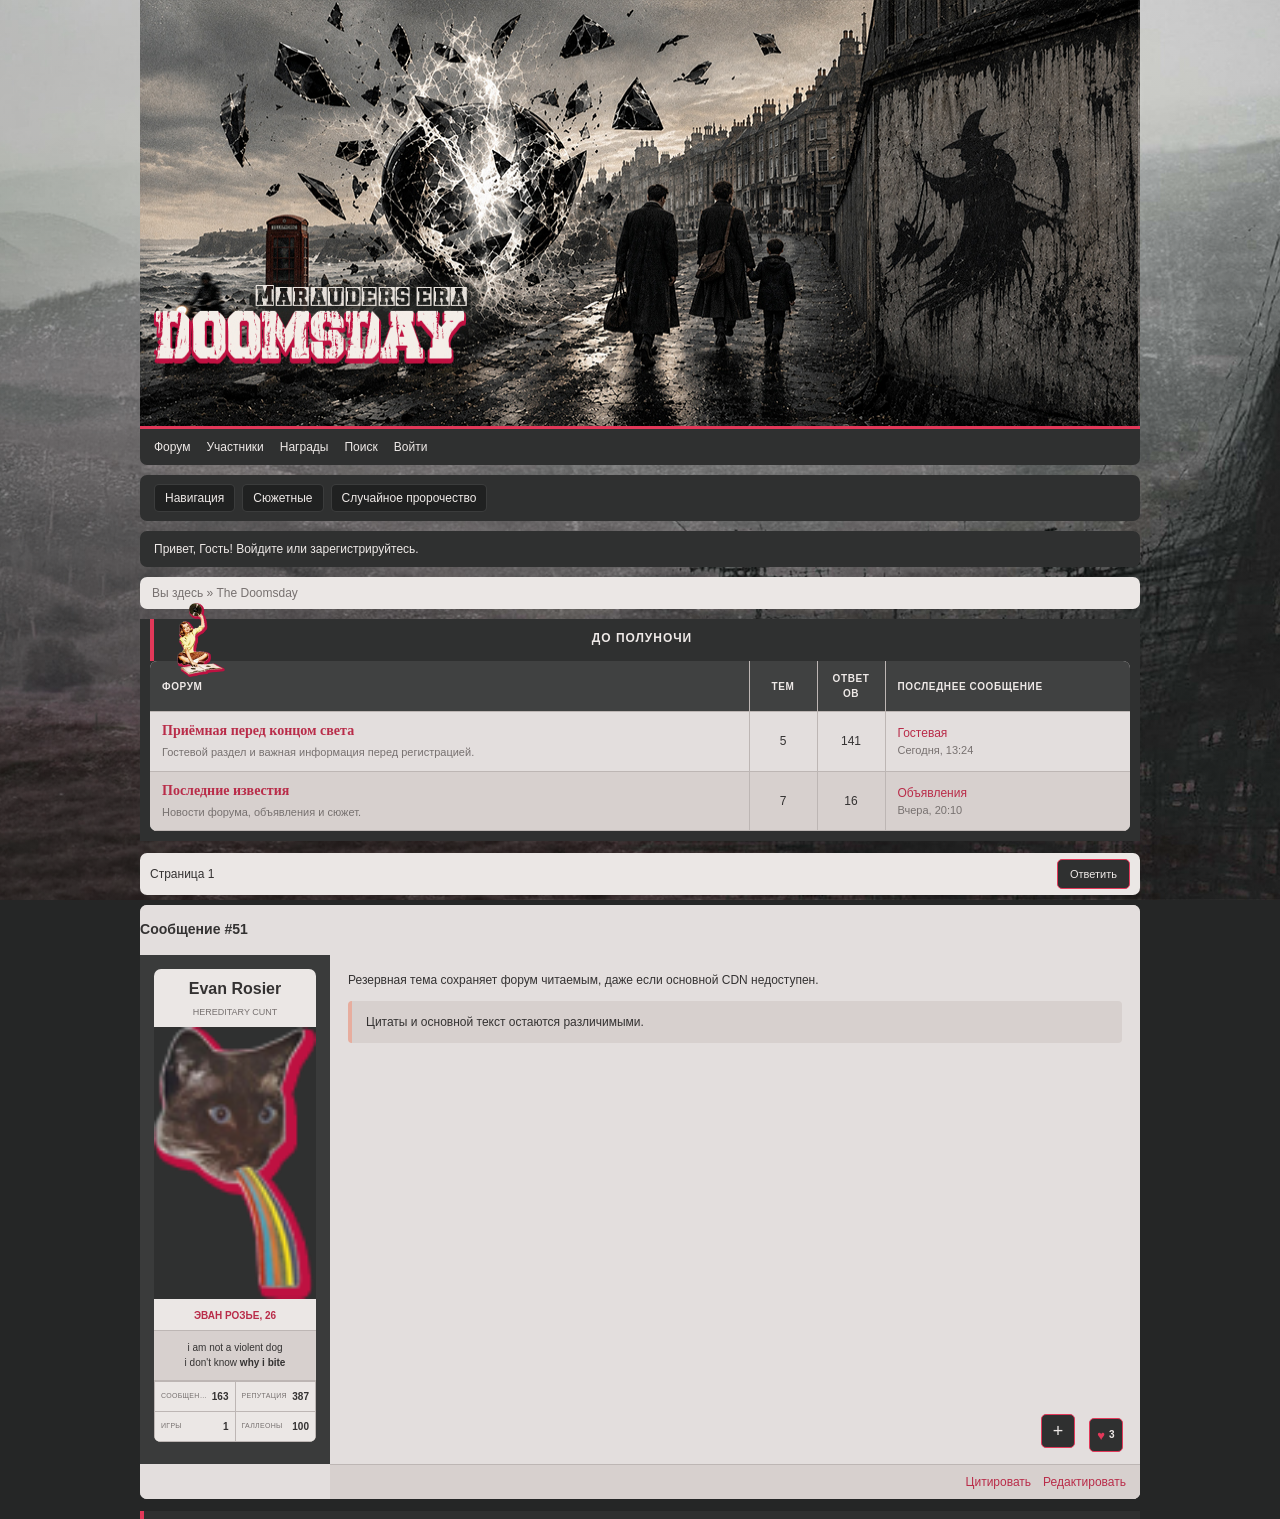
<file: index.html>
<!doctype html>
<html lang="ru">
<head>
  <meta charset="utf-8">
  <meta name="viewport" content="width=device-width, initial-scale=1">
  <meta http-equiv="refresh" content="0; url=preview.html">
  <title>Doomsday fallback preview</title>
</head>
<body>
  <p><a href="preview.html">Открыть предпросмотр резервной темы</a></p>
</body>
</html>
</file>
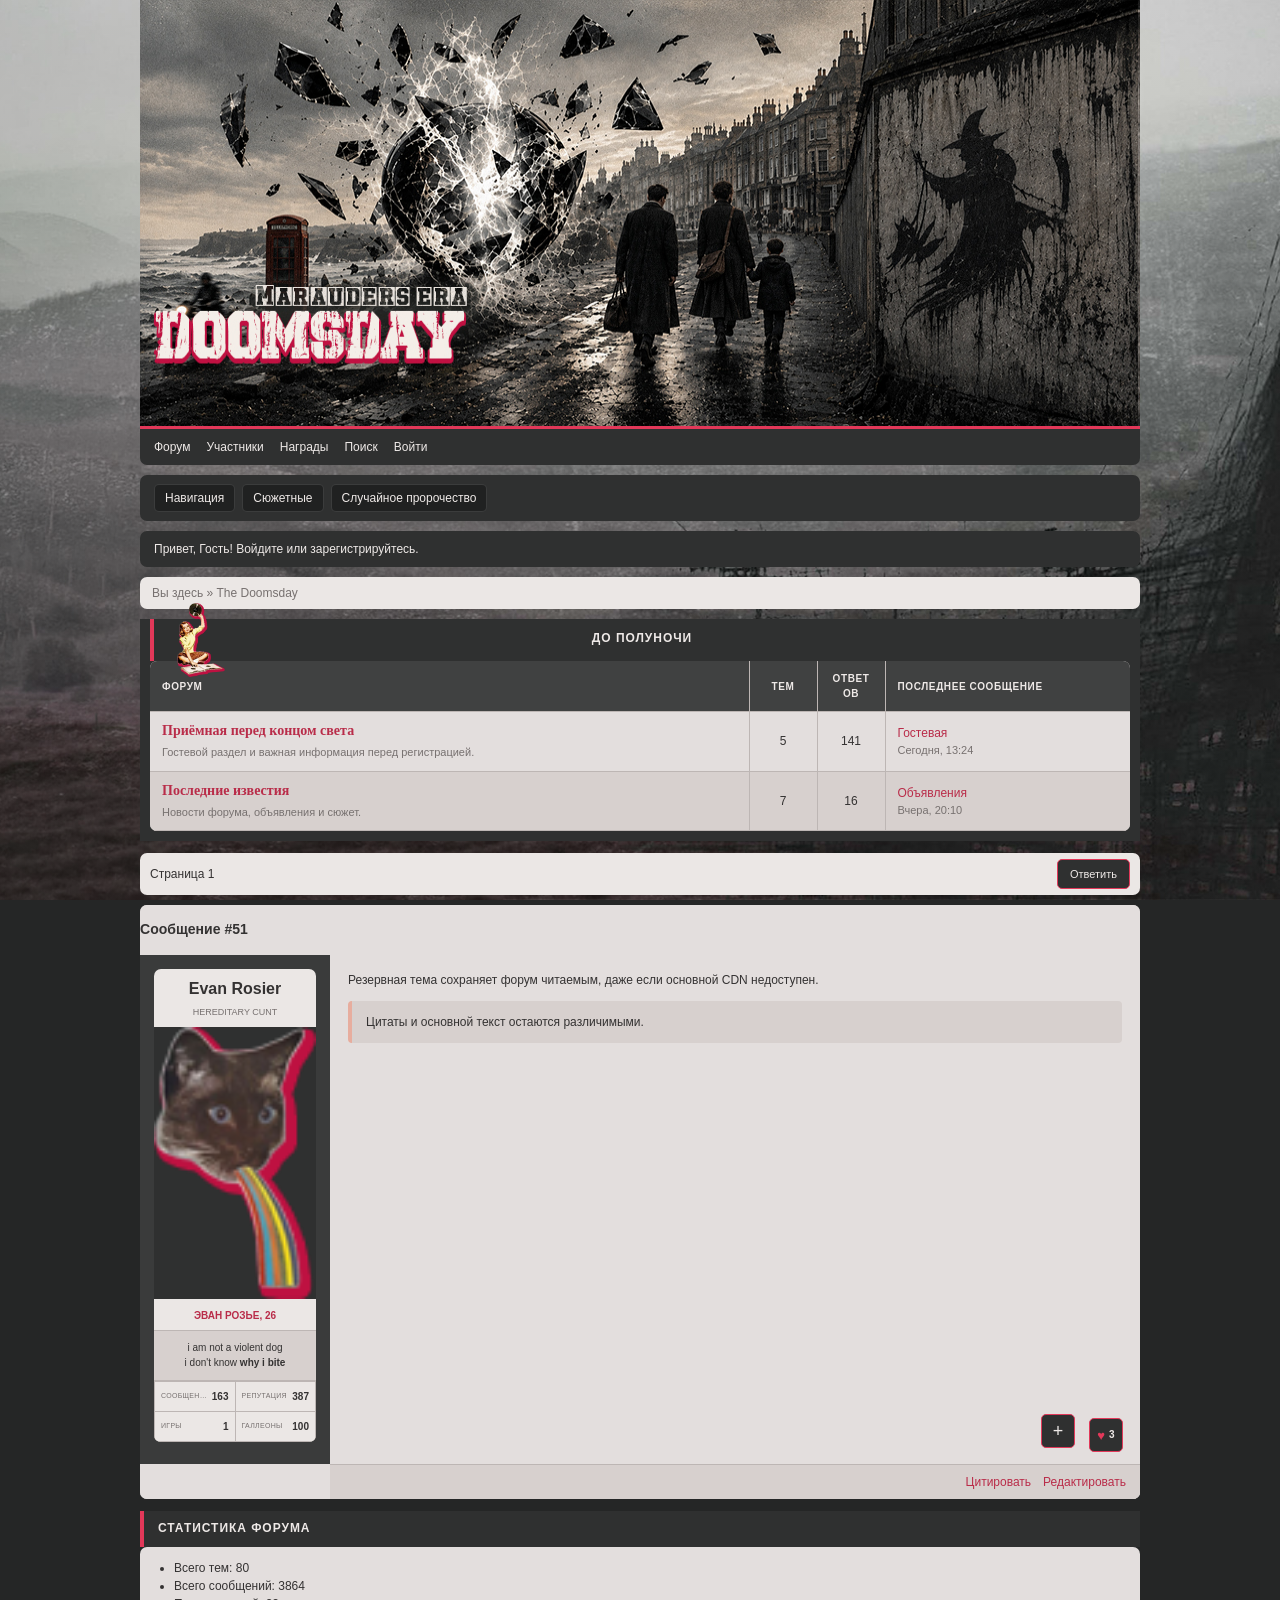
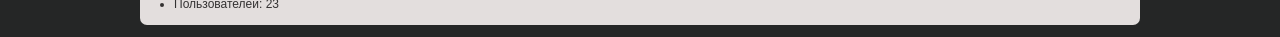
<file: preview.html>
<!doctype html>
<html lang="ru" class="doomsday-fallback">
<head>
  <meta charset="utf-8">
  <meta name="viewport" content="width=device-width, initial-scale=1">
  <title>Doomsday fallback preview</title>
  <link rel="stylesheet" href="fallback.css">
</head>
<body>
  <div id="pun">
    <div class="punbb" id="pun-index">
      <div id="pun-title">
        <h1>The Doomsday</h1>
      </div>

      <div id="pun-navlinks">
        <h2>Меню навигации</h2>
        <div class="container">
          <ul>
            <li><a href="#">Форум</a></li>
            <li><a href="#">Участники</a></li>
            <li><a href="#">Награды</a></li>
            <li><a href="#">Поиск</a></li>
            <li><a href="#">Войти</a></li>
          </ul>
        </div>
      </div>

      <div id="pun-announcement">
        <h2>Объявление</h2>
        <div class="container html-box">
          <a href="#">Навигация</a>
          <a href="#">Сюжетные</a>
          <a href="#">Случайное пророчество</a>
        </div>
      </div>

      <div id="pun-status">
        <h2>Информация о пользователе</h2>
        <div class="container">Привет, Гость! <a href="#">Войдите</a> или зарегистрируйтесь.</div>
      </div>

      <p class="crumbs">Вы здесь » The Doomsday</p>

      <div id="pun-main" class="main">
        <h1>Форум</h1>
        <div class="category" id="pun-category1">
          <h2>До полуночи</h2>
          <div class="container">
            <table>
              <thead>
                <tr><th class="tcl">Форум</th><th class="tc2">Тем</th><th class="tc3">Ответов</th><th class="tcr">Последнее сообщение</th></tr>
              </thead>
              <tbody>
                <tr>
                  <td class="tcl"><h3><a href="#">Приёмная перед концом света</a></h3><div class="forumdesc">Гостевой раздел и важная информация перед регистрацией.</div></td>
                  <td class="tc2">5</td><td class="tc3">141</td><td class="tcr"><a href="#">Гостевая</a><div class="lastpost">Сегодня, 13:24</div></td>
                </tr>
                <tr>
                  <td class="tcl"><h3><a href="#">Последние известия</a></h3><div class="forumdesc">Новости форума, объявления и сюжет.</div></td>
                  <td class="tc2">7</td><td class="tc3">16</td><td class="tcr"><a href="#">Объявления</a><div class="lastpost">Вчера, 20:10</div></td>
                </tr>
              </tbody>
            </table>
          </div>
        </div>
      </div>

      <div class="main">
        <div class="linkst"><span class="pagelink">Страница 1</span><span class="postlink"><a href="#">Ответить</a></span></div>
        <div id="pun-viewtopic">
        <div class="post" id="p4507">
          <div class="container">
            <h3>Сообщение #51</h3>
            <div class="post-author">
              <ul>
                <li class="pa-author"><span class="fld-name">Автор: </span><a href="#">Evan Rosier</a></li>
                <li class="pa-title">hereditary cunt</li>
                <li class="pa-avatar"><div><img src="assets/category-icon-3.png" alt="Evan Rosier"></div></li>
                <li class="pa-posts"><span class="fld-name">Сообщений: </span>163</li>
                <li class="pa-respect"><span class="fld-name">Репутация: </span>+387</li>
                <li class="pa-fld1"><span class="fld-name">Контекст: </span>https://forumstatic.ru/example.png</li>
                <li class="pa-fld2"><span class="fld-name">Метка: </span>https://forumstatic.ru/example.png</li>
                <li class="pa-fld3"><span class="fld-name">Личное дело: </span><a href="#">Эван Розье, 26</a></li>
                <li class="pa-fld4"><span class="fld-name">Личное звание: </span><span style="font-size: 7px">i am not a violent dog<br>i don't know <b>why i bite</b></span></li>
                <li class="pa-fld5"><span class="fld-name">PostCount: </span>1</li>
                <li class="pa-fld6"><span class="fld-name">TopicIds: </span>91</li>
                <li class="pa-fld8"><span class="fld-name">Money: </span>100</li>
              </ul>
            </div>
            <div class="post-body">
              <div class="post-content"><p>Резервная тема сохраняет форум читаемым, даже если основной CDN недоступен.</p><blockquote>Цитаты и основной текст остаются различимыми.</blockquote></div>
              <div class="post-rating"><p><a href="#">3</a></p></div>
              <div class="post-vote"><p><a href="#">+</a></p></div>
            </div>
            <div class="post-links"><ul><li><a href="#">Цитировать</a></li><li><a href="#">Редактировать</a></li></ul></div>
          </div>
        </div>
        </div>
      </div>

      <div id="pun-stats" class="section">
        <h2>Статистика форума</h2>
        <div class="container"><ul><li>Всего тем: 80</li><li>Всего сообщений: 3864</li><li>Пользователей: 23</li></ul></div>
      </div>
    </div>
  </div>
  <script>
    window.fetch = function () {
      return Promise.resolve({
        ok: true,
        json: function () {
          return Promise.resolve({ response: [{ post_id: 4507, votes: [
            { user_id: 7, username: 'Marlene McKinnon', avatar: '', value: 1 },
            { user_id: 28, username: 'Mary Macdonald', avatar: '', value: 1 },
            { user_id: 4, username: 'Sirius Black', avatar: '', value: 1 }
          ] }] });
        }
      });
    };
  </script>
  <script src="fallback.js"></script>
</body>
</html>
</file>
<file: fallback.css>
/*
 * The Doomsday emergency theme
 *
 * This deliberately small, image-free stylesheet is loaded only when the
 * primary forumstatic.ru theme did not apply. Keep it self-contained: do not
 * add imports, fonts, images, or other resources hosted on forumstatic.ru.
 *
 * Activation is scoped to html.doomsday-fallback so this file is harmless if
 * it is ever fetched while the primary theme is available.
 */

html.doomsday-fallback {
  --fallback-page: #252626;
  --fallback-surface: #e3dedd;
  --fallback-surface-alt: #d7d0ce;
  --fallback-surface-soft: #ebe7e5;
  --fallback-dark: #2f3030;
  --fallback-dark-deep: #202121;
  --fallback-text: #343232;
  --fallback-muted: #777170;
  --fallback-light: #eee9e7;
  --fallback-accent: #e23859;
  --fallback-accent-dark: #b92c49;
  --fallback-accent-soft: #e7ad9e;
  --fallback-border: #bdb6b4;
  --fallback-radius: 7px;
  --fallback-width: 1000px;
  --fallback-header-image: url("assets/header.jpg");
  --fallback-page-image: url("assets/page-background.jpg");
  --fallback-footer-image: url("assets/footer-decorate.png");
  --fallback-footer-paper-image: url("assets/footer-paper-decorate.png");
  --fallback-category-icon-1: url("assets/category-icon-1.png");
  --fallback-category-icon-2: url("assets/category-icon-2.png");
  --fallback-category-icon-3: url("assets/category-icon-3.png");
  --fallback-category-icon-4: url("assets/category-icon-4.png");
  --fallback-category-icon-5: url("assets/category-icon-5.png");
  --fallback-category-icon-6: url("assets/category-icon-6.png");
  --fallback-category-icon-7: url("assets/category-icon-7.png");
  --fallback-category-icon-8: url("assets/category-icon-8.png");

  color: var(--fallback-text);
  background: var(--fallback-page);
  font-family: Verdana, Arial, Helvetica, sans-serif;
}

html.doomsday-fallback,
html.doomsday-fallback body {
  width: 100%;
  min-width: 0;
  min-height: 100%;
  margin: 0;
  padding: 0;
}

html.doomsday-fallback body {
  min-height: 100vh;
  color: var(--fallback-text);
  background:
    linear-gradient(rgba(37, 38, 38, 0.16), rgba(37, 38, 38, 0.48)),
    var(--fallback-page-image) center top / cover fixed no-repeat,
    var(--fallback-page);
  font: 12px/1.5 Verdana, Arial, Helvetica, sans-serif;
}

html.doomsday-fallback *,
html.doomsday-fallback *::before,
html.doomsday-fallback *::after {
  box-sizing: border-box;
}

html.doomsday-fallback img {
  max-width: 100%;
  height: auto;
  border: 0;
}

html.doomsday-fallback a {
  color: var(--fallback-accent-dark);
  text-decoration: none;
}

html.doomsday-fallback a:hover,
html.doomsday-fallback a:focus-visible {
  color: var(--fallback-accent);
  text-decoration: underline;
}

html.doomsday-fallback #pun {
  position: relative;
  width: min(var(--fallback-width), calc(100% - 28px));
  min-height: 100vh;
  margin: 0 auto;
}

html.doomsday-fallback .punbb {
  width: 100%;
  min-height: 100vh;
}

html.doomsday-fallback .punbb ul,
html.doomsday-fallback .punbb ol,
html.doomsday-fallback .punbb dl,
html.doomsday-fallback .punbb p {
  margin-top: 0;
}

/* Static header: interactive overlays are optional and unavailable offline. */
html.doomsday-fallback #pun-title {
  position: relative;
  min-height: 429px;
  margin: 0;
  overflow: hidden;
  color: var(--fallback-light);
  background: var(--fallback-header-image) center / 100% 100% no-repeat;
  border-bottom: 3px solid var(--fallback-accent);
}

html.doomsday-fallback #pun-title h1 {
  position: absolute;
  left: -9999px;
  width: 1px;
  height: 1px;
  overflow: hidden;
}

html.doomsday-fallback #pun-title table,
html.doomsday-fallback #pun-title .header-selector,
html.doomsday-fallback #pun-title .header-overlay {
  display: none;
}

/* Navigation and service panels. */
html.doomsday-fallback #pun-navlinks,
html.doomsday-fallback #pun-ulinks,
html.doomsday-fallback #pun-status,
html.doomsday-fallback #pun-announcement {
  margin: 0 0 10px;
  color: var(--fallback-light);
  background: var(--fallback-dark);
  border-radius: 0 0 var(--fallback-radius) var(--fallback-radius);
}

html.doomsday-fallback #pun-ulinks,
html.doomsday-fallback #pun-status,
html.doomsday-fallback #pun-announcement {
  border-radius: var(--fallback-radius);
}

html.doomsday-fallback #pun-navlinks .container,
html.doomsday-fallback #pun-ulinks .container,
html.doomsday-fallback #pun-status .container,
html.doomsday-fallback #pun-announcement .container {
  padding: 9px 14px;
  color: inherit;
  background: transparent;
  border-radius: inherit;
}

html.doomsday-fallback #pun-navlinks h2,
html.doomsday-fallback #pun-ulinks h2,
html.doomsday-fallback #pun-status h2,
html.doomsday-fallback #pun-announcement h2,
html.doomsday-fallback #pun-main > h1 {
  position: absolute;
  left: -9999px;
  width: 1px;
  height: 1px;
  overflow: hidden;
}

html.doomsday-fallback #pun-navlinks ul,
html.doomsday-fallback #pun-ulinks ul {
  display: flex;
  flex-wrap: wrap;
  gap: 5px 16px;
  margin: 0;
  padding: 0;
  list-style: none;
}

html.doomsday-fallback #pun-navlinks li,
html.doomsday-fallback #pun-ulinks li {
  margin: 0;
  padding: 0;
}

html.doomsday-fallback #pun-navlinks a,
html.doomsday-fallback #pun-ulinks a,
html.doomsday-fallback #pun-status a {
  color: var(--fallback-light);
}

html.doomsday-fallback #pun-announcement .html-box {
  display: flex;
  flex-wrap: wrap;
  gap: 7px;
}

html.doomsday-fallback #pun-announcement a,
html.doomsday-fallback #pun-announcement .quick-link {
  display: inline-flex;
  min-height: 28px;
  align-items: center;
  padding: 4px 10px;
  color: var(--fallback-light);
  background: var(--fallback-dark-deep);
  border: 1px solid rgba(255, 255, 255, 0.12);
  border-radius: 5px;
}

html.doomsday-fallback .crumbs {
  margin: 0 0 10px;
  padding: 7px 12px;
  color: var(--fallback-muted);
  background: var(--fallback-surface-soft);
  border-radius: var(--fallback-radius);
}

/* Shared sections and tables. */
html.doomsday-fallback .punbb .section,
html.doomsday-fallback .punbb .main,
html.doomsday-fallback .punbb .category,
html.doomsday-fallback .punbb .post,
html.doomsday-fallback .punbb .formal,
html.doomsday-fallback .punbb .info,
html.doomsday-fallback .punbb .modmenu {
  margin: 0 0 12px;
}

html.doomsday-fallback .punbb .container {
  overflow: hidden;
  background: var(--fallback-surface);
  border: 0;
  border-radius: var(--fallback-radius);
}

html.doomsday-fallback .punbb .main > h1,
html.doomsday-fallback .punbb .main > h2,
html.doomsday-fallback .punbb .section > h2,
html.doomsday-fallback .punbb .category > h2,
html.doomsday-fallback .punbb .post > h3,
html.doomsday-fallback #pun-stats > h2 {
  margin: 0;
  padding: 10px 14px;
  color: var(--fallback-light);
  background: var(--fallback-dark);
  border-left: 4px solid var(--fallback-accent);
  font: 700 12px/1.3 Verdana, Arial, sans-serif;
  letter-spacing: 0.08em;
  text-transform: uppercase;
}

/* Index categories keep the recognisable alternating collage markers. */
html.doomsday-fallback #pun-index #pun-main {
  padding: 0 10px 10px;
  background: var(--fallback-dark);
}

html.doomsday-fallback #pun-index .category {
  --fallback-category-icon: var(--fallback-category-icon-1);

  margin: 0;
}

html.doomsday-fallback #pun-index #pun-category1 { --fallback-category-icon: var(--fallback-category-icon-1); }
html.doomsday-fallback #pun-index #pun-category2 { --fallback-category-icon: var(--fallback-category-icon-2); }
html.doomsday-fallback #pun-index #pun-category3 { --fallback-category-icon: var(--fallback-category-icon-3); }
html.doomsday-fallback #pun-index #pun-category4 { --fallback-category-icon: var(--fallback-category-icon-4); }
html.doomsday-fallback #pun-index #pun-category5 { --fallback-category-icon: var(--fallback-category-icon-5); }
html.doomsday-fallback #pun-index #pun-category6 { --fallback-category-icon: var(--fallback-category-icon-6); }
html.doomsday-fallback #pun-index #pun-category7 { --fallback-category-icon: var(--fallback-category-icon-7); }
html.doomsday-fallback #pun-index #pun-category8 { --fallback-category-icon: var(--fallback-category-icon-8); }

html.doomsday-fallback #pun-index .category > h2 {
  position: relative;
  min-height: 42px;
  padding: 12px 82px 10px;
  overflow: visible;
  text-align: center;
}

html.doomsday-fallback #pun-index .category > h2::before {
  position: absolute;
  z-index: 2;
  top: 50%;
  left: 18px;
  width: 58px;
  height: 74px;
  content: "";
  background: var(--fallback-category-icon) center / contain no-repeat;
  transform: translateY(-50%);
  pointer-events: none;
}

html.doomsday-fallback #pun-index :is(
  #pun-category2,
  #pun-category4,
  #pun-category6,
  #pun-category8
) > h2::before {
  right: 18px;
  left: auto;
}

html.doomsday-fallback .punbb table {
  width: 100%;
  border-spacing: 0;
  border-collapse: collapse;
  table-layout: fixed;
}

html.doomsday-fallback .punbb th,
html.doomsday-fallback .punbb td {
  padding: 10px 12px;
  overflow-wrap: anywhere;
  text-align: left;
  vertical-align: middle;
  border-right: 1px solid var(--fallback-border);
  border-bottom: 1px solid var(--fallback-border);
}

html.doomsday-fallback .punbb th:last-child,
html.doomsday-fallback .punbb td:last-child {
  border-right: 0;
}

html.doomsday-fallback .punbb tbody tr:nth-child(even) td {
  background: var(--fallback-surface-alt);
}

html.doomsday-fallback .punbb thead th {
  color: var(--fallback-light);
  background: #404141;
  font-size: 10px;
  letter-spacing: 0.06em;
  text-transform: uppercase;
}

html.doomsday-fallback .punbb .tcl {
  width: auto;
}

html.doomsday-fallback .punbb .tc2,
html.doomsday-fallback .punbb .tc3 {
  width: 68px;
  text-align: center;
}

html.doomsday-fallback .punbb .tcr {
  width: 245px;
}

html.doomsday-fallback .punbb .tcl h3 {
  margin: 0 0 4px;
  font: 700 14px/1.3 Georgia, "Times New Roman", serif;
}

html.doomsday-fallback .punbb .forumdesc,
html.doomsday-fallback .punbb .lastpost,
html.doomsday-fallback .punbb .modlist {
  color: var(--fallback-muted);
  font-size: 11px;
}

/* Topic lists, pagination, and actions. */
html.doomsday-fallback .linkst,
html.doomsday-fallback .linksb {
  display: flex;
  min-height: 38px;
  align-items: center;
  justify-content: space-between;
  gap: 10px;
  margin: 0 0 10px;
  padding: 6px 10px;
  background: var(--fallback-surface-soft);
  border-radius: var(--fallback-radius);
}

html.doomsday-fallback .pagelink,
html.doomsday-fallback .postlink {
  float: none;
  margin: 0;
}

html.doomsday-fallback .postlink a,
html.doomsday-fallback .formsubmit input,
html.doomsday-fallback input.button,
html.doomsday-fallback button {
  display: inline-flex;
  min-height: 30px;
  align-items: center;
  justify-content: center;
  padding: 5px 12px;
  color: var(--fallback-light);
  background: var(--fallback-dark);
  border: 1px solid var(--fallback-accent);
  border-radius: 5px;
  font: 11px/1.2 Verdana, Arial, sans-serif;
  cursor: pointer;
}

/* Posts stay readable even when profile-card scripts are unavailable. */
html.doomsday-fallback .punbb .post {
  overflow: hidden;
  background: var(--fallback-surface);
  border-radius: var(--fallback-radius);
}

html.doomsday-fallback .punbb .post .container {
  position: relative;
  display: grid;
  grid-template-columns: minmax(150px, 190px) minmax(0, 1fr);
  border-radius: 0;
}

html.doomsday-fallback .punbb .post h3 {
  grid-column: 1 / -1;
}

html.doomsday-fallback .punbb .post-author {
  grid-column: 1;
  padding: 14px;
  color: var(--fallback-light);
  background: #3a3b3b;
}

html.doomsday-fallback .punbb .post-author ul,
html.doomsday-fallback .punbb .post-author p {
  margin: 0 0 8px;
  padding: 0;
  list-style: none;
}

html.doomsday-fallback .punbb .post-author a {
  color: var(--fallback-light);
}

html.doomsday-fallback .punbb .post-body {
  grid-column: 2;
  min-width: 0;
  padding: 16px 18px;
  background: var(--fallback-surface);
}

html.doomsday-fallback .punbb .post-content {
  min-height: 80px;
  overflow-wrap: anywhere;
}

html.doomsday-fallback .punbb .post-content::after {
  display: block;
  clear: both;
  content: "";
}

html.doomsday-fallback .punbb .post-links {
  grid-column: 2;
  padding: 8px 14px;
  background: var(--fallback-surface-alt);
  border-top: 1px solid var(--fallback-border);
}

html.doomsday-fallback .punbb .post-links ul {
  display: flex;
  flex-wrap: wrap;
  justify-content: flex-end;
  gap: 6px 12px;
  margin: 0;
  padding: 0;
  list-style: none;
}

/* The fallback script turns the native author fields into a compact player
   card. Source rows are hidden only after their useful values were copied. */
html.doomsday-fallback .doomsday-fallback-profile {
  padding: 10px;
  background:
    linear-gradient(rgba(31, 32, 32, 0.86), rgba(31, 32, 32, 0.94)),
    var(--fallback-page-image) center / cover no-repeat,
    var(--fallback-dark-deep);
}

html.doomsday-fallback .doomsday-fallback-profile > ul {
  overflow: hidden;
  color: var(--fallback-text);
  background: var(--fallback-surface-soft);
  border-radius: var(--fallback-radius);
  direction: ltr;
}

html.doomsday-fallback .doomsday-fallback-profile > ul > li,
html.doomsday-fallback .doomsday-fallback-profile > ul > li > span {
  float: none;
  width: auto;
  margin: 0;
}

html.doomsday-fallback .doomsday-fallback-profile .pa-author {
  padding: 10px 8px 8px;
  color: var(--fallback-text);
  font-size: 16px;
  line-height: 1.2;
  font-weight: 700;
  text-align: center;
}

html.doomsday-fallback .doomsday-fallback-profile .pa-author a {
  color: inherit;
}

html.doomsday-fallback .doomsday-fallback-profile .pa-title {
  padding: 0 8px 9px;
  color: var(--fallback-muted);
  font-size: 9px;
  line-height: 1.35;
  text-align: center;
  text-transform: uppercase;
}

html.doomsday-fallback .doomsday-fallback-profile .pa-avatar {
  padding: 0;
  background: var(--fallback-dark);
}

html.doomsday-fallback .doomsday-fallback-profile .pa-avatar > div {
  padding: 0;
}

html.doomsday-fallback .doomsday-fallback-profile .pa-avatar img {
  display: block;
  width: 100%;
  max-height: 310px;
  margin: 0 auto;
  object-fit: cover;
}

html.doomsday-fallback .doomsday-fallback-profile .pa-fld3 {
  padding: 10px 9px 8px;
  color: var(--fallback-text);
  font-size: 10px;
  line-height: 1.35;
  font-weight: 700;
  text-align: center;
  text-transform: uppercase;
}

html.doomsday-fallback .doomsday-fallback-profile .pa-fld3 a {
  color: var(--fallback-accent-dark);
}

html.doomsday-fallback .doomsday-fallback-profile .pa-fld4 {
  padding: 10px 9px;
  color: var(--fallback-text);
  background: var(--fallback-surface-alt);
  border-top: 1px solid var(--fallback-border);
  border-bottom: 1px solid var(--fallback-border);
  font-size: 10px;
  line-height: 1.45;
  text-align: center;
  overflow-wrap: anywhere;
}

html.doomsday-fallback .doomsday-fallback-profile .pa-fld4 a {
  color: var(--fallback-accent-dark);
}

html.doomsday-fallback .doomsday-fallback-profile-source,
html.doomsday-fallback .doomsday-fallback-profile :is(.flag-i, .pa-online, .pa-ip) {
  display: none;
}

html.doomsday-fallback .doomsday-fallback-profile-stats {
  display: grid;
  grid-template-columns: repeat(2, minmax(0, 1fr));
  gap: 1px;
  padding: 1px;
  background: var(--fallback-border);
}

html.doomsday-fallback .doomsday-fallback-stat {
  display: flex;
  min-width: 0;
  align-items: center;
  justify-content: space-between;
  gap: 4px;
  padding: 7px 6px;
  color: var(--fallback-muted);
  background: var(--fallback-surface-soft);
}

html.doomsday-fallback .doomsday-fallback-stat-label {
  overflow: hidden;
  font-size: 7px;
  letter-spacing: 0.04em;
  text-overflow: ellipsis;
  text-transform: uppercase;
  white-space: nowrap;
}

html.doomsday-fallback .doomsday-fallback-stat-value {
  color: var(--fallback-text);
  font-size: 10px;
}

/* Native QuickPlus links remain functional. The local script only adds a
   readable same-origin liker list and does not replace the voting action. */
html.doomsday-fallback #pun-viewtopic .post-body {
  padding-bottom: 62px;
}

html.doomsday-fallback #pun-viewtopic .post :is(.post-rating, .post-vote),
html.doomsday-fallback #pun-viewtopic .post :is(.post-rating, .post-vote) p {
  margin: 0;
  padding: 0;
  border: 0;
  background: transparent;
}

html.doomsday-fallback #pun-viewtopic .post .post-rating {
  position: absolute;
  right: 17px;
  bottom: 47px;
  z-index: 20;
}

html.doomsday-fallback #pun-viewtopic .post .post-vote {
  position: absolute;
  right: 65px;
  bottom: 51px;
  z-index: 20;
}

html.doomsday-fallback #pun-viewtopic .post :is(.post-rating, .post-vote) p > a {
  position: relative;
  display: inline-flex;
  min-width: 34px;
  height: 34px;
  align-items: center;
  justify-content: center;
  padding: 3px 7px;
  color: var(--fallback-light);
  background: var(--fallback-dark);
  border: 1px solid var(--fallback-accent);
  border-radius: 5px;
  font-size: 10px;
  line-height: 1;
  font-weight: 700;
  text-decoration: none;
}

html.doomsday-fallback #pun-viewtopic .post .post-rating p > a::before {
  margin-right: 4px;
  color: var(--fallback-accent);
  content: "♥";
  font-size: 13px;
}

html.doomsday-fallback #pun-viewtopic .post .post-vote p > a {
  width: 34px;
  min-width: 34px;
  overflow: hidden;
  color: transparent;
  font-size: 0;
}

html.doomsday-fallback #pun-viewtopic .post .post-vote p > a::before {
  color: var(--fallback-light);
  content: "+";
  font-size: 18px;
  font-weight: 400;
}

html.doomsday-fallback #pun-viewtopic .post .emo-like-tooltip:not(.doomsday-fallback-like-popover) {
  display: none;
}

html.doomsday-fallback .doomsday-fallback-like-popover {
  position: absolute;
  right: 0;
  bottom: calc(100% + 9px);
  z-index: 50;
  width: 210px;
  padding: 10px;
  color: var(--fallback-light);
  background: var(--fallback-dark-deep);
  border: 1px solid var(--fallback-accent-dark);
  border-radius: var(--fallback-radius);
  box-shadow: 0 7px 18px rgba(0, 0, 0, 0.28);
  visibility: hidden;
  opacity: 0;
  transform: translateY(4px);
  transition: opacity 0.14s ease, transform 0.14s ease, visibility 0.14s ease;
  pointer-events: none;
}

html.doomsday-fallback .doomsday-fallback-like-popover::after {
  position: absolute;
  right: 13px;
  bottom: -6px;
  width: 10px;
  height: 10px;
  background: var(--fallback-dark-deep);
  border-right: 1px solid var(--fallback-accent-dark);
  border-bottom: 1px solid var(--fallback-accent-dark);
  content: "";
  transform: rotate(45deg);
}

html.doomsday-fallback .doomsday-fallback-like-popover.is-open,
html.doomsday-fallback .post-rating:hover .doomsday-fallback-like-popover,
html.doomsday-fallback .post-rating:focus-within .doomsday-fallback-like-popover {
  visibility: visible;
  opacity: 1;
  transform: translateY(0);
  pointer-events: auto;
}

html.doomsday-fallback .doomsday-fallback-like-popover > strong {
  display: block;
  margin-bottom: 8px;
  color: var(--fallback-light);
  font-size: 9px;
  letter-spacing: 0.09em;
  text-transform: uppercase;
}

html.doomsday-fallback .doomsday-fallback-like-grid {
  display: grid;
  grid-template-columns: repeat(4, minmax(0, 1fr));
  gap: 7px;
  max-height: 112px;
  overflow-y: auto;
}

html.doomsday-fallback .doomsday-fallback-like-grid.is-empty {
  display: block;
  color: var(--fallback-border);
  font-size: 10px;
  text-align: center;
}

html.doomsday-fallback .doomsday-fallback-like-grid > a {
  display: flex;
  min-width: 0;
  flex-direction: column;
  align-items: center;
  gap: 3px;
  color: var(--fallback-light);
  text-decoration: none;
}

html.doomsday-fallback .doomsday-fallback-like-grid :is(img, .doomsday-fallback-like-avatar) {
  display: flex;
  width: 34px;
  height: 34px;
  flex: 0 0 34px;
  align-items: center;
  justify-content: center;
  border: 1px solid rgba(255, 255, 255, 0.18);
  border-radius: 50%;
  color: var(--fallback-light);
  background: var(--fallback-dark);
  font-size: 12px;
  object-fit: cover;
}

html.doomsday-fallback .doomsday-fallback-like-grid a > span:last-child {
  width: 100%;
  overflow: hidden;
  font-size: 7px;
  line-height: 1.2;
  text-align: center;
  text-overflow: ellipsis;
  white-space: nowrap;
}

html.doomsday-fallback .punbb .post-sig {
  margin-top: 18px;
  padding-top: 10px;
  color: var(--fallback-muted);
  border-top: 1px solid var(--fallback-border);
}

html.doomsday-fallback .punbb blockquote,
html.doomsday-fallback .punbb .quote-box,
html.doomsday-fallback .punbb .code-box,
html.doomsday-fallback .punbb .spoiler-box {
  margin: 12px 0;
  padding: 12px 14px;
  overflow: auto;
  background: var(--fallback-surface-alt);
  border-left: 4px solid var(--fallback-accent-soft);
  border-radius: 4px;
}

html.doomsday-fallback .punbb pre,
html.doomsday-fallback .punbb code {
  white-space: pre-wrap;
  font-family: Monaco, Consolas, "Courier New", monospace;
}

/* Forms and the reply editor. */
html.doomsday-fallback .punbb fieldset {
  min-width: 0;
  margin: 0;
  padding: 14px;
  background: var(--fallback-surface);
  border: 0;
}

html.doomsday-fallback .punbb legend {
  padding: 5px 9px;
  color: var(--fallback-light);
  background: var(--fallback-dark);
  border-radius: 4px;
}

html.doomsday-fallback .punbb label {
  display: block;
  margin-bottom: 5px;
  font-weight: 700;
}

html.doomsday-fallback .punbb input[type="text"],
html.doomsday-fallback .punbb input[type="password"],
html.doomsday-fallback .punbb input[type="email"],
html.doomsday-fallback .punbb input[type="url"],
html.doomsday-fallback .punbb select,
html.doomsday-fallback .punbb textarea {
  width: 100%;
  max-width: 100%;
  padding: 8px 10px;
  color: var(--fallback-text);
  background: #fff;
  border: 1px solid var(--fallback-border);
  border-radius: 4px;
  font: 12px/1.45 Verdana, Arial, sans-serif;
}

html.doomsday-fallback .punbb textarea {
  min-height: 160px;
  resize: vertical;
}

html.doomsday-fallback .punbb .formsubmit {
  display: flex;
  flex-wrap: wrap;
  gap: 8px;
  padding: 0 14px 14px;
  background: var(--fallback-surface);
}

html.doomsday-fallback .punbb .checkfield label,
html.doomsday-fallback .punbb .radiofield label {
  display: inline;
  font-weight: 400;
}

/* Statistics and footer links. */
html.doomsday-fallback #pun-stats .container {
  padding: 12px 16px;
}

html.doomsday-fallback #pun-stats ul {
  margin: 0;
  padding-left: 18px;
}

html.doomsday-fallback #html-footer,
html.doomsday-fallback .footer {
  position: relative;
  min-height: 190px;
  margin-top: 12px;
  padding: 14px 14px 120px;
  overflow: hidden;
  color: var(--fallback-light);
  background:
    var(--fallback-footer-image) right bottom / min(582px, 72%) auto no-repeat,
    var(--fallback-footer-paper-image) left bottom / 230px auto no-repeat,
    var(--fallback-dark);
  border-radius: var(--fallback-radius) var(--fallback-radius) 0 0;
}

html.doomsday-fallback #html-footer img,
html.doomsday-fallback .footer img {
  max-height: 40px;
}

/* Platform helpers must not cover the readable fallback page. */
html.doomsday-fallback .acchide {
  position: absolute;
  left: -9999px;
  width: 1px;
  height: 1px;
  overflow: hidden;
}

html.doomsday-fallback .clearer {
  display: block;
  clear: both;
  height: 0;
  overflow: hidden;
}

@media (max-width: 760px) {
  html.doomsday-fallback body {
    background:
      linear-gradient(rgba(37, 38, 38, 0.28), rgba(37, 38, 38, 0.58)),
      var(--fallback-page-image) center top / auto 100vh fixed no-repeat,
      var(--fallback-page);
  }

  html.doomsday-fallback #pun {
    width: 100%;
  }

  html.doomsday-fallback #pun-title {
    min-height: 0;
    aspect-ratio: 1000 / 429;
    background-size: 100% 100%;
    border-radius: 0;
  }

  html.doomsday-fallback #pun-index .category > h2 {
    min-height: 38px;
    padding-right: 58px;
    padding-left: 58px;
  }

  html.doomsday-fallback #pun-index .category > h2::before {
    right: auto;
    left: 8px;
    width: 42px;
    height: 56px;
  }

  html.doomsday-fallback #pun-index :is(
    #pun-category2,
    #pun-category4,
    #pun-category6,
    #pun-category8
  ) > h2::before {
    right: 8px;
    left: auto;
  }

  html.doomsday-fallback #pun-navlinks,
  html.doomsday-fallback #pun-ulinks,
  html.doomsday-fallback #pun-status,
  html.doomsday-fallback #pun-announcement,
  html.doomsday-fallback .crumbs,
  html.doomsday-fallback .punbb .container,
  html.doomsday-fallback .punbb .post,
  html.doomsday-fallback .linkst,
  html.doomsday-fallback .linksb {
    border-radius: 0;
  }

  html.doomsday-fallback #pun-navlinks ul,
  html.doomsday-fallback #pun-ulinks ul {
    gap: 5px 12px;
  }

  html.doomsday-fallback .punbb .tc2,
  html.doomsday-fallback .punbb .tc3 {
    display: none;
  }

  html.doomsday-fallback .punbb .tcr {
    width: 34%;
    font-size: 10px;
  }

  html.doomsday-fallback .punbb th,
  html.doomsday-fallback .punbb td {
    padding: 9px 8px;
  }

  html.doomsday-fallback .punbb .post .container {
    display: block;
  }

  html.doomsday-fallback .punbb .post-author,
  html.doomsday-fallback .punbb .post-body,
  html.doomsday-fallback .punbb .post-links {
    width: 100%;
  }

  html.doomsday-fallback .punbb .post-author {
    padding: 10px 12px;
  }

  html.doomsday-fallback .punbb .post-author:not(.doomsday-fallback-profile) ul {
    display: flex;
    flex-wrap: wrap;
    gap: 4px 12px;
  }

  html.doomsday-fallback .doomsday-fallback-profile > ul {
    display: grid;
    grid-template-columns: 96px minmax(0, 1fr);
    gap: 0;
  }

  html.doomsday-fallback .doomsday-fallback-profile .pa-author {
    grid-column: 2;
    grid-row: 1;
  }

  html.doomsday-fallback .doomsday-fallback-profile .pa-title {
    grid-column: 2;
    grid-row: 2;
  }

  html.doomsday-fallback .doomsday-fallback-profile .pa-avatar {
    grid-column: 1;
    grid-row: 1 / span 4;
    align-self: stretch;
  }

  html.doomsday-fallback .doomsday-fallback-profile .pa-avatar img {
    width: 100%;
    height: 100%;
    max-height: 220px;
  }

  html.doomsday-fallback .doomsday-fallback-profile .pa-fld3 {
    grid-column: 2;
    grid-row: 3;
  }

  html.doomsday-fallback .doomsday-fallback-profile .pa-fld4 {
    grid-column: 2;
    grid-row: 4;
  }

  html.doomsday-fallback .doomsday-fallback-profile-stats {
    grid-column: 1 / -1;
    grid-row: 5;
  }

  html.doomsday-fallback .punbb .post-body {
    padding: 14px 12px;
  }

  html.doomsday-fallback #pun-viewtopic .post-body {
    padding-bottom: 62px;
  }

  html.doomsday-fallback .doomsday-fallback-like-popover {
    width: min(210px, calc(100vw - 32px));
  }

  html.doomsday-fallback .linkst,
  html.doomsday-fallback .linksb {
    align-items: flex-start;
    flex-direction: column;
  }
}
</file>
